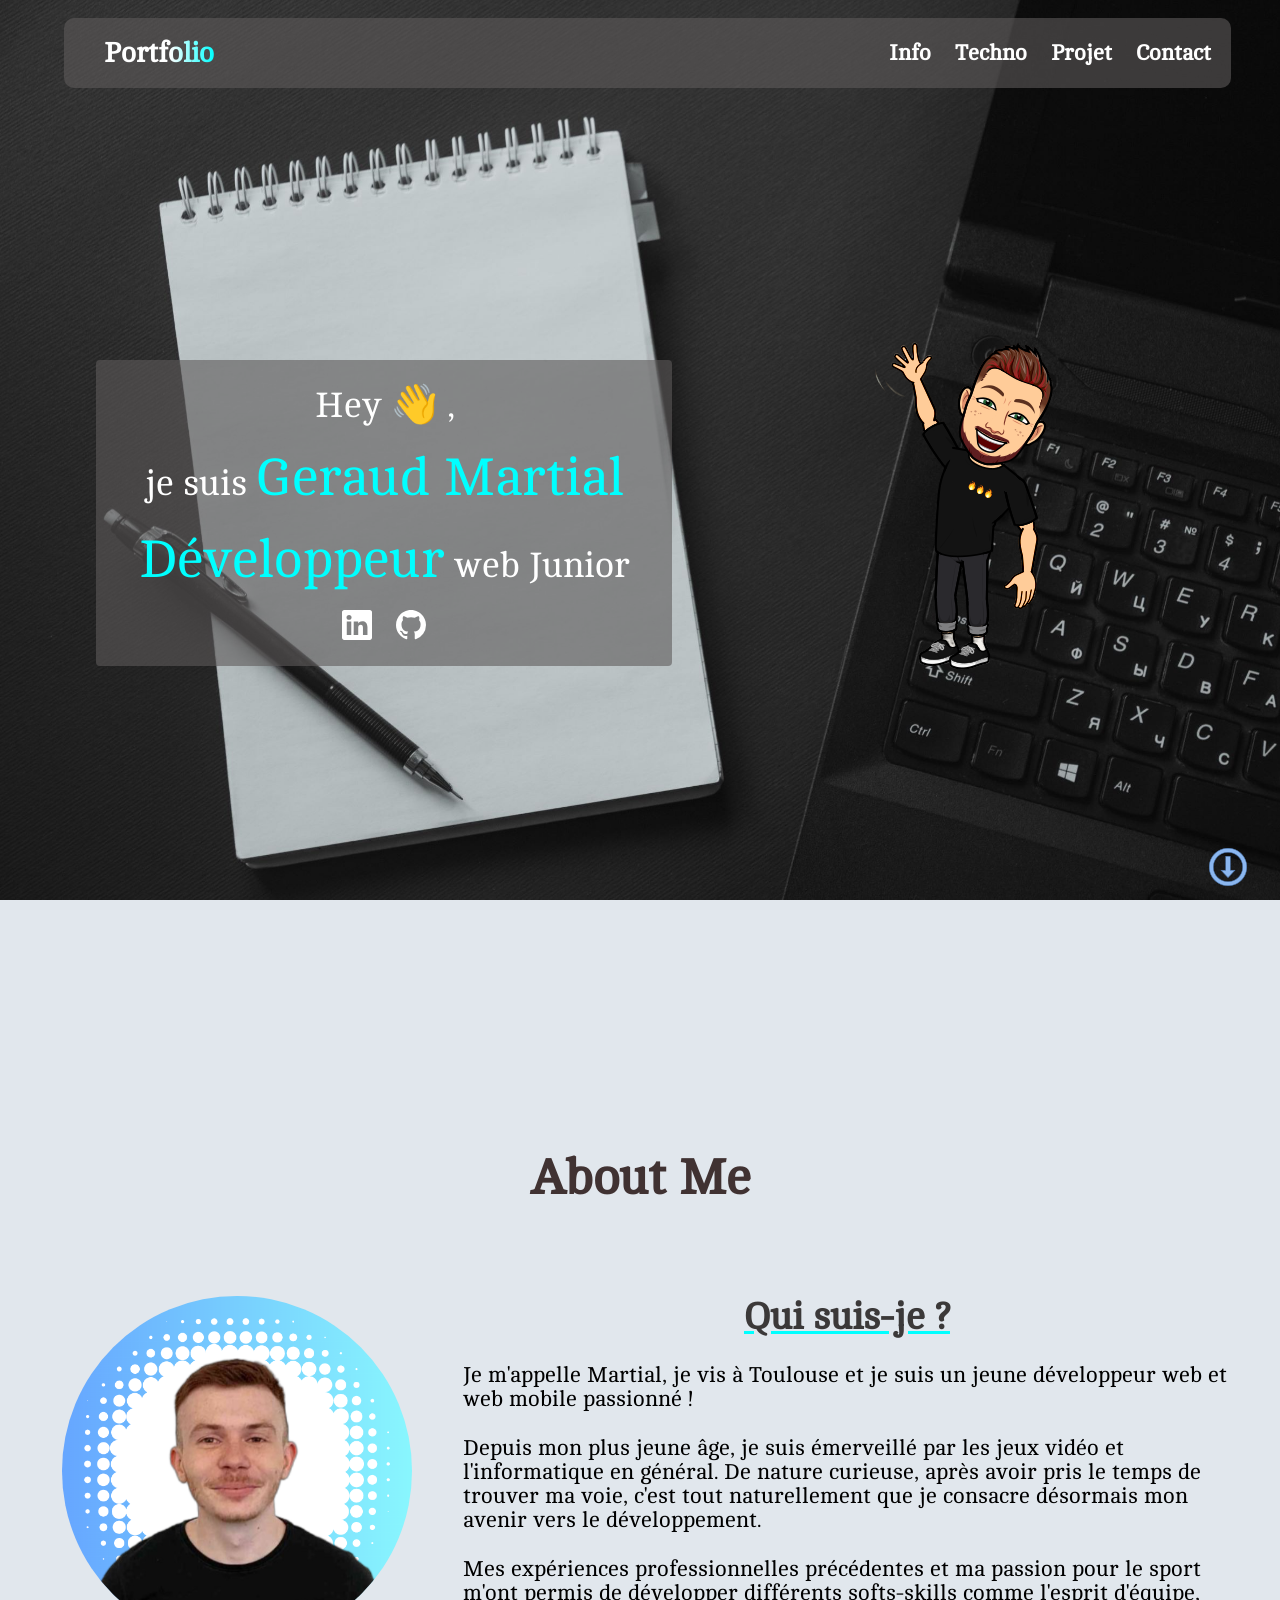
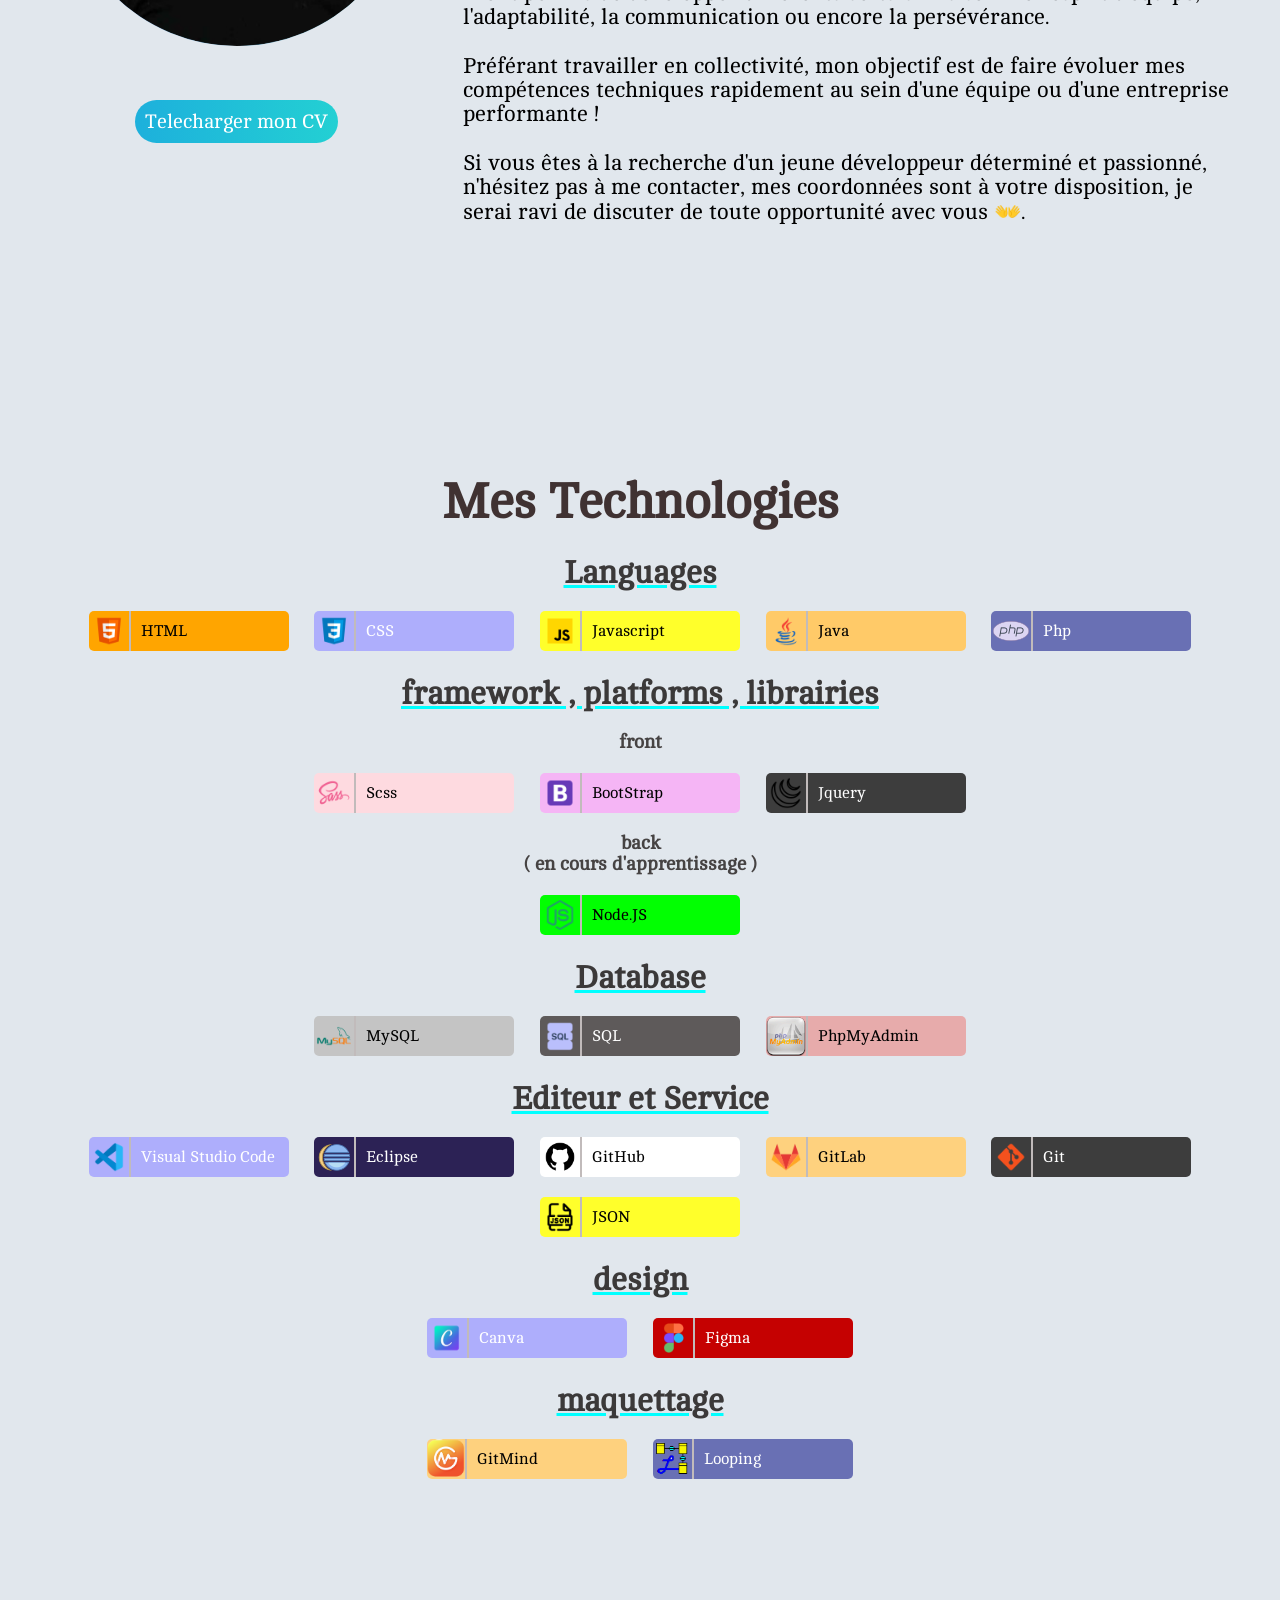
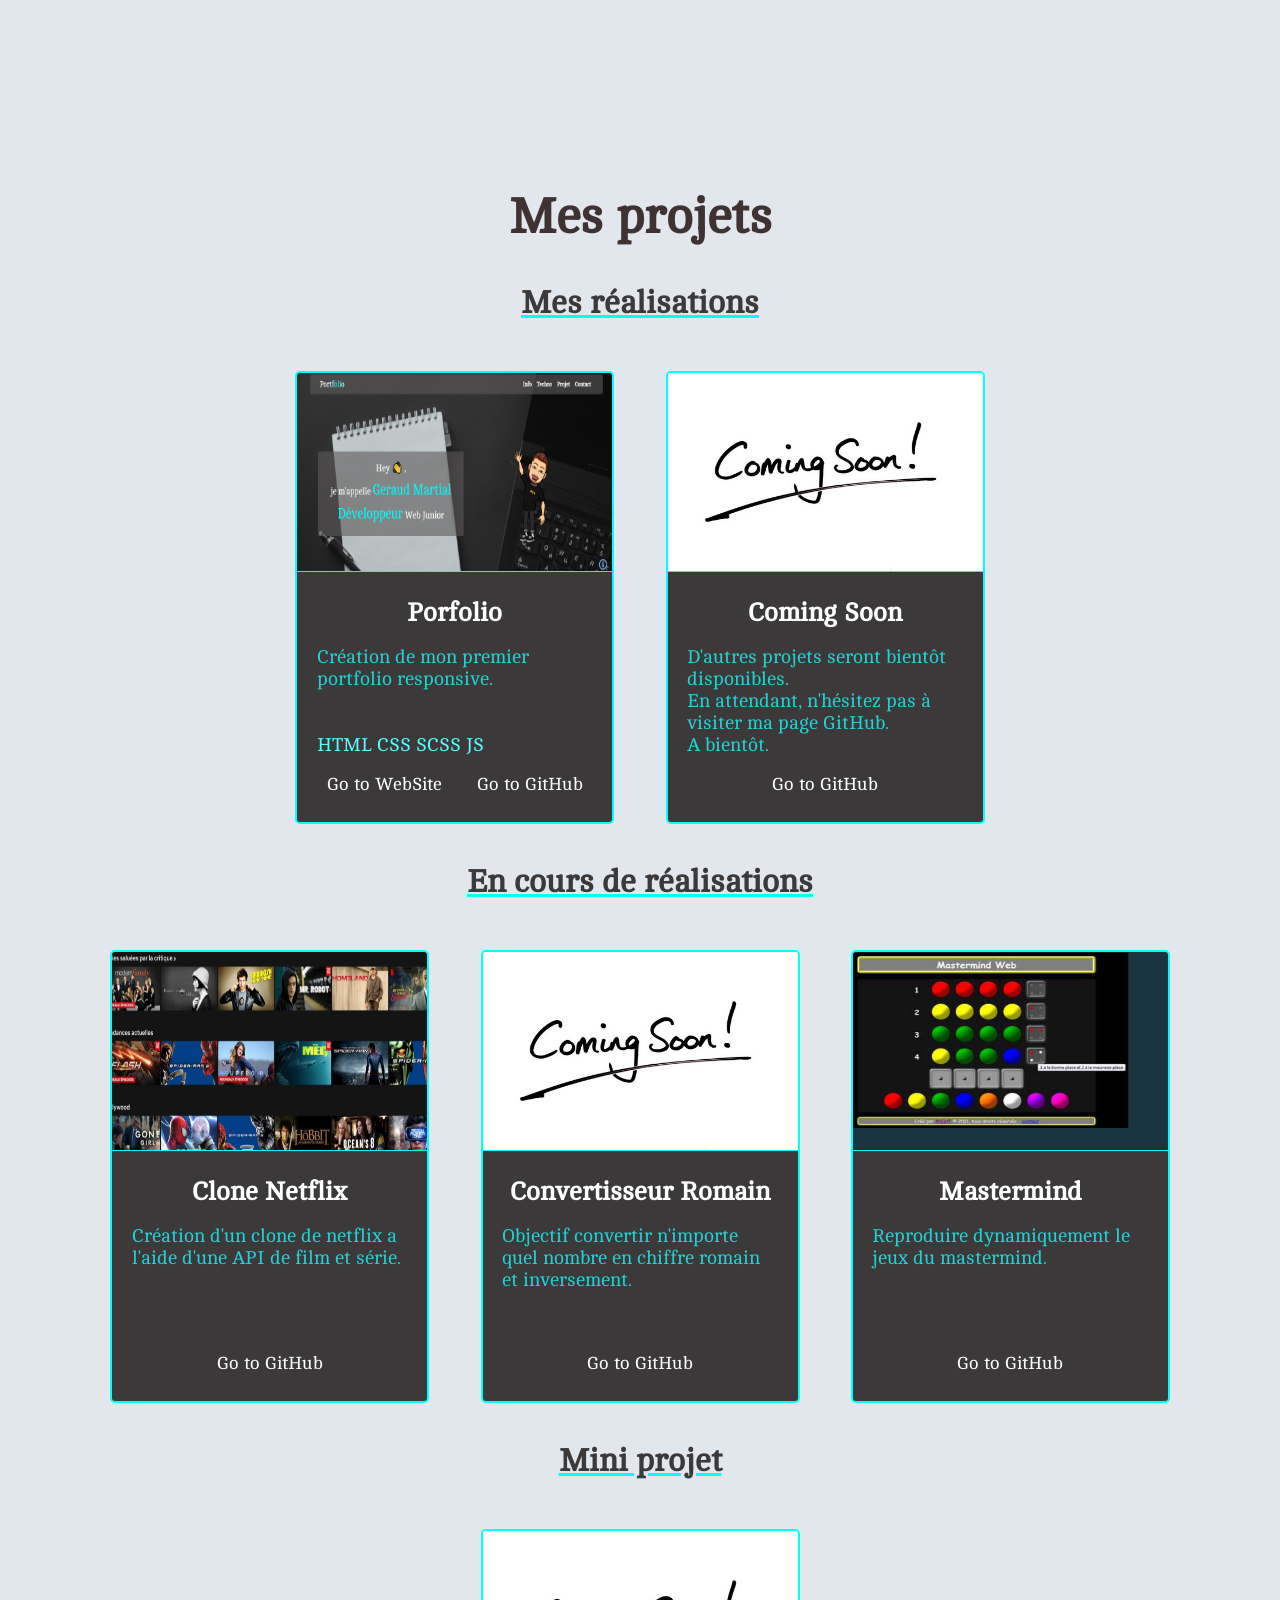
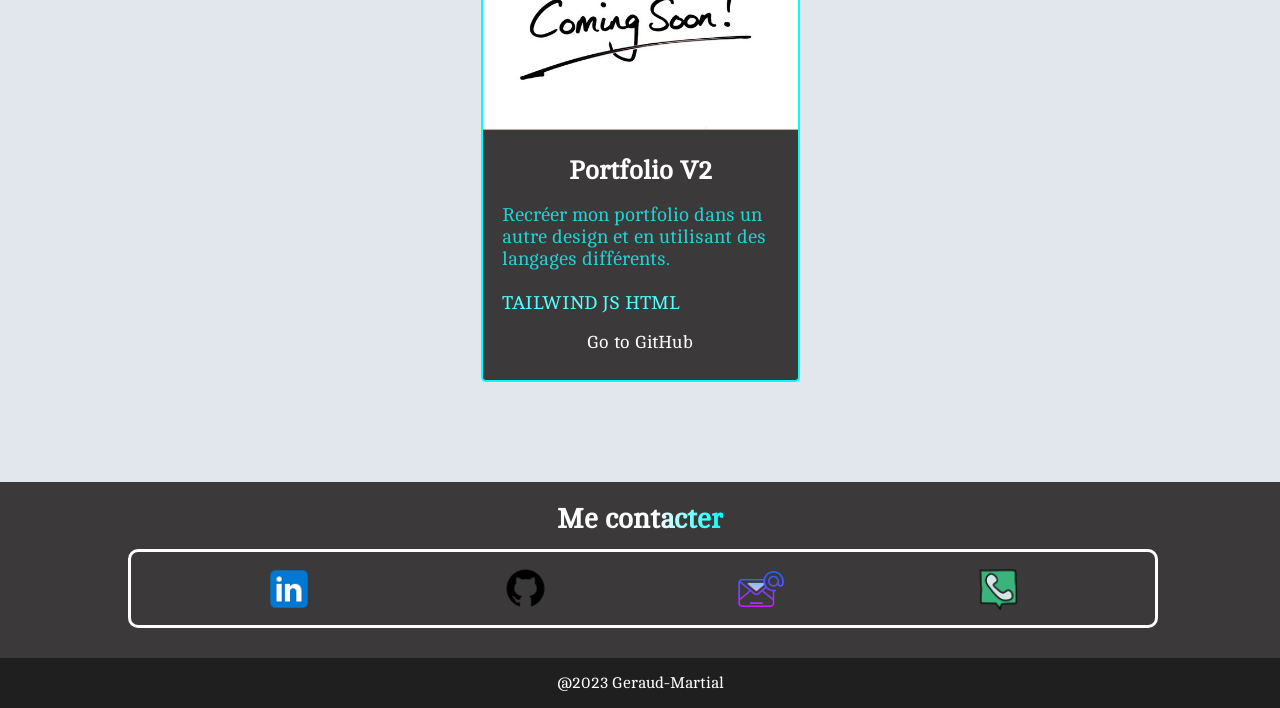
<file: index.html>
<!DOCTYPE html>
<html lang="en">

<head>
  <meta charset="UTF-8" />
  <meta http-equiv="X-UA-Compatible" content="IE=edge" />
  <meta name="viewport" content="width=device-width, initial-scale=1.0" />
  <link href="marflix.css" rel="stylesheet" />
  <link rel="shortcut icon" href="images/icon.png" type="image/x-icon">
  <script src="marflix.js" defer></script>
  <title>Geraud Martial - Website</title>
</head>

<body>
  <section class="idk">
    <nav id="top">
      <h2 class="logo"><a href="#">Portfolio</a></h2>

      <ul>
        <li class="burgeur"><svg xmlns="http://www.w3.org/2000/svg" color="white" width="25" height="25"
            fill="currentColor" class="bi bi-list" viewBox="0 0 16 16">
            <path fill-rule="evenodd"
              d="M2.5 12a.5.5 0 0 1 .5-.5h10a.5.5 0 0 1 0 1H3a.5.5 0 0 1-.5-.5zm0-4a.5.5 0 0 1 .5-.5h10a.5.5 0 0 1 0 1H3a.5.5 0 0 1-.5-.5zm0-4a.5.5 0 0 1 .5-.5h10a.5.5 0 0 1 0 1H3a.5.5 0 0 1-.5-.5z" />
          </svg></li>
        <li class='item' style="--i:1;"><a href="#ancre1">Info</a></li>
        <li class='item' style="--i:2;"><a href="#ancre2">Techno</a></li>
        <li class='item' style="--i:3;"><a href="#ancre3">Projet</a></li>
        <li class='item' style="--i:4;"><a href="#contacter">Contact</a></li>
      </ul>

    </nav>
    <div class="present">
      <p class="pres">Hey <span class="wave">👋</span> ,</p>
      <p class="nom">je suis <span>Geraud Martial </span></p>
      <p class="met"><span>Développeur</span> web Junior</p>
      <div class="con">
        <a href="https://www.linkedin.com/in/martial-geraud-942b45249/" target="_blank"><svg
            xmlns="http://www.w3.org/2000/svg" fill="currentColor" class="bi bi-linkedin li" viewBox="0 0 16 16">
            <path
              d="M0 1.146C0 .513.526 0 1.175 0h13.65C15.474 0 16 .513 16 1.146v13.708c0 .633-.526 1.146-1.175 1.146H1.175C.526 16 0 15.487 0 14.854V1.146zm4.943 12.248V6.169H2.542v7.225h2.401zm-1.2-8.212c.837 0 1.358-.554 1.358-1.248-.015-.709-.52-1.248-1.342-1.248-.822 0-1.359.54-1.359 1.248 0 .694.521 1.248 1.327 1.248h.016zm4.908 8.212V9.359c0-.216.016-.432.08-.586.173-.431.568-.878 1.232-.878.869 0 1.216.662 1.216 1.634v3.865h2.401V9.25c0-2.22-1.184-3.252-2.764-3.252-1.274 0-1.845.7-2.165 1.193v.025h-.016a5.54 5.54 0 0 1 .016-.025V6.169h-2.4c.03.678 0 7.225 0 7.225h2.4z" />
          </svg></a>
        <a href="https://github.com/MartialGer" target="_blank"><svg xmlns="http://www.w3.org/2000/svg"
            fill="currentColor" class="bi bi-github gi" viewBox="0 0 16 16">
            <path
              d="M8 0C3.58 0 0 3.58 0 8c0 3.54 2.29 6.53 5.47 7.59.4.07.55-.17.55-.38 0-.19-.01-.82-.01-1.49-2.01.37-2.53-.49-2.69-.94-.09-.23-.48-.94-.82-1.13-.28-.15-.68-.52-.01-.53.63-.01 1.08.58 1.23.82.72 1.21 1.87.87 2.33.66.07-.52.28-.87.51-1.07-1.78-.2-3.64-.89-3.64-3.95 0-.87.31-1.59.82-2.15-.08-.2-.36-1.02.08-2.12 0 0 .67-.21 2.2.82.64-.18 1.32-.27 2-.27.68 0 1.36.09 2 .27 1.53-1.04 2.2-.82 2.2-.82.44 1.1.16 1.92.08 2.12.51.56.82 1.27.82 2.15 0 3.07-1.87 3.75-3.65 3.95.29.25.54.73.54 1.48 0 1.07-.01 1.93-.01 2.2 0 .21.15.46.55.38A8.012 8.012 0 0 0 16 8c0-4.42-3.58-8-8-8z" />
          </svg></a>
      </div>

    </div>
    <div class="bitmojie">
      <img src="images/me.png" alt="mon bitmojie" />
    </div>
    <div class="bas">
      <a href="#ancre1"><img id="flèche" src="/images 2/logo_bas.png" alt="flèche pour scroller vers le bas"></a>
    </div>
  </section>
  <section class="about">
    <h1 id="ancre1">About Me</h1>

    <div class="Cv">
      <div class="contentcv">
        <div class="see">

          <img src="content/profile-pic.png" alt="">
          <div class="telecharger">
            <a href="content/Cv_Martial_Geraud_all.pdf" target="_blank"><button>Telecharger mon CV</button></a>
          </div>
        </div>
        <div class="description">
          <h1 class="under">Qui suis-je ?</h1>
          <p class="noreveal"> Je m'appelle Martial, je vis à Toulouse et je suis un jeune développeur web et web
            mobile passionné ! </p>

          <p class="noreveal">Depuis mon plus jeune âge, je suis émerveillé par les jeux vidéo et l'informatique en
            général.
            De nature curieuse, après avoir pris le temps de trouver ma voie, c'est tout naturellement que je consacre
            désormais mon avenir vers le développement.</p>

          <p class="noreveal">Mes expériences professionnelles précédentes et ma passion pour le sport m'ont permis de
            développer différents softs-skills comme
            l'esprit d'équipe, l'adaptabilité, la communication ou encore la persévérance.
          </p>

          <p class="noreveal">
            Préférant travailler en collectivité, mon objectif est de faire évoluer mes compétences techniques
            rapidement au sein d'une équipe ou d'une entreprise performante !
          </p>
          <p class="noreveal">Si vous êtes à la recherche d'un jeune développeur déterminé et passionné, n'hésitez pas à
            me contacter,
            mes coordonnées sont à votre disposition, je serai ravi de discuter de toute opportunité avec vous 👐.</p>


        </div>
      </div>

    </div>
  </section>
  <section class="techno " id="ancre2">
    <h1>Mes Technologies</h1>
    <h2 class="under">Languages</h2>
    <div class="languages un noreveal">
      <div class="element orange1">
        <div class="img">
          <img src="/images 3/logo_html.png" />
        </div>
        <div class="explain">
          <p>HTML</p>
        </div>
      </div>
      <div class="element blue">
        <div class="img">
          <img src="/images 3/logo_css.png" />
        </div>
        <div class="explain">
          <p>CSS</p>
        </div>
      </div>
      <div class="element yellow">
        <div class="img">
          <img src="/images 3/logo_JavaScript.png" />
        </div>
        <div class="explain">
          <p>Javascript</p>
        </div>
      </div>
      <div class="element orange3 ">
        <div class="img">
          <img src="/images 3/logo_java.png" />
        </div>
        <div class="explain">
          <p>Java</p>
        </div>
      </div>
      <div class="element php">
        <div class="img">
          <img src="/images 3/logo_php.png" />
        </div>
        <div class="explain">
          <p>Php</p>
        </div>
      </div>
    </div>
    <h2 class="under">framework , platforms , librairies</h2>
    <h3>front</h3>
    <div class="languages deux noreveal">
      <div class="element pink">
        <div class="img">
          <img src="/images 3/logo_scss.png" />
        </div>
        <div class="explain">
          <p>Scss</p>
        </div>
      </div>
      <div class="element purple">
        <div class="img">
          <img src="/images 3/logo_bootstrap.png" />
        </div>
        <div class="explain">
          <p>BootStrap</p>
        </div>
      </div>
      <div class="element black">
        <div class="img">
          <img src="/images 3/logo_jquery.png" />
        </div>
        <div class="explain">
          <p>Jquery</p>
        </div>
      </div>
    </div>
    <h3>back <br />( en cours d'apprentissage )</h3>
    <div class="languages trois noreveal">
      <div class="element green">
        <div class="img">
          <img src="/images 3/logo_nodeJS.png" />
        </div>
        <div class="explain">
          <p>Node.JS</p>
        </div>
      </div>
    </div>
    <h2 class="under">Database</h2>
    <div class="languages quatre noreveal">
      <div class="element gray2">
        <div class="img">
          <img src="/images 3/logo_mysql.png" />
        </div>
        <div class="explain">
          <p>MySQL</p>
        </div>
      </div>
      <div class="element gray">
        <div class="img">
          <img src="/images 3/logo_sql.png" />
        </div>
        <div class="explain">
          <p>SQL</p>
        </div>
      </div>
      <div class="element smoke">
        <div class="img">
          <img src="/images 3/logo_PhpMyAdmin.png" />
        </div>
        <div class="explain">
          <p>PhpMyAdmin</p>
        </div>
      </div>
    </div>
    <h2 class="under">Editeur et Service</h2>
    <div class="languages cinq noreveal">
      <div class="element blue">
        <div class="img">
          <img src="/images 3/logo_vsc.png" />
        </div>
        <div class="explain">
          <p>Visual Studio Code</p>
        </div>
      </div>
      <div class="element eclipse">
        <div class="img">
          <img src="/images 3/logo_eclipsee.png" />
        </div>
        <div class="explain">
          <p>Eclipse</p>
        </div>
      </div>

      <div class="element">
        <div class="img">
          <img src="/images 3/logo_github.png" />
        </div>
        <div class="explain ">
          <p>GitHub</p>
        </div>
      </div>
      <div class="element orange2 ">
        <div class="img">
          <img src="/images 3/logo_gitlab.png" />
        </div>
        <div class="explain">
          <p>GitLab</p>
        </div>
      </div>
      <div class="element black">
        <div class="img">
          <img src="/images 3/logo_git.png" />
        </div>
        <div class="explain">
          <p>Git</p>
        </div>
      </div>
      <div class="element yellow">
        <div class="img">
          <img src="/images 3/logo_json.png" />
        </div>
        <div class="explain">
          <p>JSON</p>
        </div>
      </div>
    </div>
    <h2 class="under">design</h2>
    <div class="languages six noreveal">
      <div class="element blue">
        <div class="img">
          <img src="/images 3/logo_canva.png" />
        </div>
        <div class="explain">
          <p>Canva</p>
        </div>
      </div>
      <div class="element red">
        <div class="img">
          <img src="/images 3/logo_figma.png" />
        </div>
        <div class="explain">
          <p>Figma</p>
        </div>
      </div>
    </div>
    <h2 class="under">maquettage</h2>
    <div class="languages sept noreveal">
      <div class="element orange2">
        <div class="img">
          <img src="/images 3/logo_gitmind.png" />
        </div>
        <div class="explain">
          <p>GitMind</p>
        </div>
      </div>
      <div class="element php">
        <div class="img">
          <img src="/images 3/logo_looping.png" />
        </div>
        <div class="explain">
          <p>Looping</p>
        </div>
      </div>
    </div>
  </section>
  <section class="proj" id="ancre3">
    <h1>Mes projets</h1>
    <div class="rea one noreveal">
      <h2 class="under">Mes réalisations</h2>
      <div class="r">

        <div class="show">


          <img src="/images 4/site.jpg">

          <div class="demo">
            <h3>Porfolio</h3>
            <p class="text">Création de mon premier portfolio responsive.<br><br><br>
              <span>HTML CSS SCSS JS </span>


            </p>
            <div class="link">
              <a href="marflix.html">
                <p>Go to WebSite</p>
              </a>
              <a href="https://github.com/MartialGer?tab=projects" target="_blank">
                <p>Go to GitHub</p>
              </a>

            </div>
          </div>
        </div>
        <div class="show">


          <img src="/images 4/soon.jpg">

          <div class="demo">
            <h3>Coming Soon</h3>
            <p class="text">D'autres projets seront bientôt disponibles.<br> En attendant, n'hésitez pas à visiter ma
              page GitHub.<br> A bientôt.</p>
            <div class="link">

              <a href="https://github.com/MartialGer" target="_blank">
                <p>Go to GitHub</p>
              </a>
            </div>
          </div>
        </div>
      </div>
    </div>
    <div class="rea two noreveal">
      <h2 class="under">En cours de réalisations</h2>
      <div class="r">

        <div class="show">
          <img src="/images 4/net.jpg">
          <div class="demo">
            <h3>Clone Netflix</h3>
            <p class="text">Création d'un clone de netflix a l'aide d'une API de film et série. <br><br><br><br></p>
            <div class="link">

              <a href="https://github.com/MartialGer" target="_blank">
                <p>Go to GitHub</p>
              </a>
            </div>
          </div>
        </div>
        <div class="show">
          <img src="/images 4/soon.jpg">
          <div class="demo">
            <h3>Convertisseur Romain</h3>
            <p class="text">Objectif convertir n'importe quel nombre en chiffre romain et inversement. <br><br><br></p>
            <div class="link">

              <a href="https://github.com/MartialGer" target="_blank">
                <p>Go to GitHub</p>
              </a>
            </div>
          </div>
        </div>
        <div class="show">
          <img src="/images 4/master.jpg">
          <div class="demo">
            <h3>Mastermind</h3>
            <p class="text"> Reproduire dynamiquement le jeux du mastermind. <br><br><br><br></p>
            <div class="link">

              <a href="https://github.com/MartialGer" target="_blank">
                <p>Go to GitHub</p>
              </a>
            </div>
          </div>
        </div>
      </div>
    </div>

    <div class="rea three noreveal">
      <h2 class="under">Mini projet</h2>
      <div class="r">

        <div class="show">
          <img src="/images 4/soon.jpg">
          <div class="demo">
            <h3>Portfolio V2</h3>
            <p class="text">Recréer mon portfolio dans un autre design et en utilisant des langages différents.<br>
              <br>
              <span>TAILWIND JS HTML</span>
            </p>
            <div class="link">

              <a href="https://github.com/MartialGer" target="_blank">
                <p>Go to GitHub</p>
              </a>
            </div>
          </div>
        </div>
      </div>
    </div>
  </section>
  <footer>
    <section class="contact">
      <h1><a id="contacter">Me contacter</a></h1>
      <div class="logoc">
        <ul>
          <li>
            <a href="https://www.linkedin.com/in/martial-geraud-942b45249/" target="_blank"><img class="linkedin"
                src="/images 2/logo_likedin.png" alt="logo/lien linkedin" /></a>
          </li>
          <li>
            <a href="https://github.com/MartialGer" target="_blank"><img src="./images 3/logo_github.png" class="github"
                alt="logo"></a>
          </li>

          <li>
            <a id="mail"><img class="email" src="/images 2/logo_email.png" alt="logo/lien email" /><span class="m"
                style="display:none;"></span></a>
          </li>
          <li>
            <a id="num"><img class="tel" src="./images 2/logo_tel.png" alt="logo/lien télephone" /><span class="t"
                style="display:none;"></span>
            </a>
          </li>
        </ul>
      </div>
    </section>
    <section class="mention">


      <p>@2023 Geraud-Martial</p>

    </section>
  </footer>
</body>

</html>
</file>
<file: marflix.css>
@import url("https://fonts.googleapis.com/css2?family=Cambo&display=swap");
* {
  margin: 0;
  padding: 0;
  font-family: "Cambo", serif;
  scroll-behavior: smooth;
}
* body {
  animation: 12s scroll;
  position: relative;
  background-color: rgb(225, 231, 237);
}
* body .idk {
  margin-top: 0;
  height: 100vh;
  background-repeat: no-repeat;
  background-size: cover;
  margin-top: 0px;
  position: relative;
  transition: 6s;
  background-image: url(/images/stylo.jpg);
}
* body .idk nav {
  width: 90%;
  height: 60px;
  background-color: rgba(94, 90, 90, 0.6);
  border-radius: 10px;
  margin-left: 5%;
  top: 2vh;
  position: absolute;
  padding: 5px;
  padding-right: 10px;
  display: flex;
  align-items: center;
  justify-content: space-between;
  animation: slideBottom 2.5s ease forwards;
  overflow: hidden;
}
* body .idk nav h2 {
  margin-left: 3%;
  animation: slideRight 2s ease forwards;
  animation-delay: 1.5s;
  opacity: 0;
}
* body .idk nav h2 a {
  background: linear-gradient(to left, white 35%, aqua 50%, white 70%);
  scroll-behavior: smooth;
  color: white;
  background-size: 200%;
  -webkit-background-clip: text;
          background-clip: text;
  -webkit-text-fill-color: transparent;
  animation: shine 1s linear infinite;
  font-size: 28px;
  text-decoration: none;
  font-weight: bold;
  transition: all 1s;
  cursor: default;
}
* body .idk nav h2 a:hover {
  font-size: 38px;
}
* body .idk nav ul {
  margin-right: 0 4% 0 0;
  text-align: left;
  cursor: default;
}
* body .idk nav ul li {
  list-style-type: none;
  display: inline-block;
  padding: 10px;
  animation: slideTop 1s ease forwards;
  animation-delay: calc(0.4s * var(--i));
  opacity: 0;
}
* body .idk nav ul li .item {
  flex-direction: wrap;
}
* body .idk nav ul li a {
  font-size: 22px;
  color: white;
  text-decoration: none;
  font-weight: bold;
  cursor: pointer;
  transition: all 1s;
  position: relative;
  /* Style pour le texte sur hover */
}
* body .idk nav ul li a:hover {
  color: aqua;
  font-size: 34px;
}
* body .idk nav ul li a::after {
  content: "";
  background: aqua;
  height: 2px;
  position: absolute;
  width: 0;
  bottom: 0;
  left: 50%;
  transform: translateX(-50%);
  transition: width 0.3s ease-in-out;
}
* body .idk nav ul li a:hover::after {
  width: 100%;
}
* body .idk nav ul .burgeur {
  display: none;
  animation: slideLeft 2s ease forwards;
}
* body .idk .present {
  color: white;
  position: absolute;
  top: 40vh;
  left: 7.5%;
  background-color: rgba(94, 90, 90, 0.6);
  width: 45%;
  text-align: center;
  border-radius: 4px;
  animation: slideRight 2s;
  overflow: hidden;
}
* body .idk .present p {
  animation: disabled 3s;
  animation-delay: 1.5s;
  animation-fill-mode: forwards;
  opacity: 0;
  transition: 1s;
}
* body .idk .present p.pres {
  font-size: 36px;
  margin-top: 22px;
}
* body .idk .present p.pres .wave {
  animation: wave 2s infinite forwards;
  transform-origin: 70% 70%;
  display: inline-block;
  font-size: 38px;
}
@keyframes wave {
  0% {
    transform: rotate(0deg);
  }
  10% {
    transform: rotate(14deg);
  }
  20% {
    transform: rotate(-8deg);
  }
  20% {
    transform: rotate(14deg);
  }
  40% {
    transform: rotate(-4deg);
  }
  50% {
    transform: rotate(10deg);
  }
  60% {
    transform: rotate(0deg);
  }
  100% {
    transform: rotate(0deg);
  }
}
* body .idk .present p.nom {
  margin-top: 22px;
  color: white;
  opacity: 0;
  font-size: 36px;
  animation: 4s slideRight 2s ease forwards;
}
* body .idk .present p.met {
  font-size: 36px;
  margin-top: 22px;
  animation: 4s slideLeft 2s ease forwards;
}
* body .idk .present span {
  color: aqua;
  font-size: 54px;
}
* body .idk .present .con {
  margin-top: 20px;
  margin-bottom: 22px;
  animation: slideTop 5s;
}
* body .idk .present .con a {
  margin-left: 10px;
  margin-right: 10px;
}
* body .idk .present .con a .li {
  color: white;
  width: 30px;
  height: 30;
}
* body .idk .present .con a .li:hover {
  color: #108bc4;
}
* body .idk .present .con a .gi {
  color: white;
  width: 30px;
  height: 30px;
}
* body .idk .present .con a .gi:hover {
  color: black;
}
* body .idk .bitmojie {
  position: absolute;
  top: 32vh;
  left: 60%;
  animation: disabled 3s;
  animation-delay: 1.5s;
  animation-fill-mode: forwards;
  opacity: 0;
}
* body .idk .bas {
  position: fixed;
  bottom: 1%;
  right: 2.5%;
  animation: disabled 2.5s;
  animation-delay: 1.5s;
  animation-fill-mode: forwards;
  opacity: 0;
  z-index: 2;
}
* body .idk .bas:hover {
  scale: 1.1;
}
* body .idk .bas img {
  animation: turn 5s infinite;
  animation-delay: 4s;
  transform-style: preserve-3d;
  transform: rotateY(360deg);
  animation-fill-mode: forwards;
}
* body .about {
  margin-bottom: 200px;
  background-color: rgb(225, 231, 237);
  padding-top: 250px;
}
* body .about h1 {
  font-size: 50px;
  text-align: center;
  color: #403232;
}
* body .about .Cv {
  width: 100%;
  display: flex;
  justify-content: center;
  padding-top: 20px;
}
* body .about .Cv .contentcv {
  width: 100%;
  border-radius: 10px;
  text-align: center;
  display: flex;
  margin-top: 50px;
  justify-content: center;
}
* body .about .Cv .contentcv .see {
  margin-top: 20px;
  margin-left: 4%;
  margin-right: 2%;
  text-align: center;
}
* body .about .Cv .contentcv .see img {
  width: 350px;
  border-radius: 220px;
  transition: all 1s;
}
* body .about .Cv .contentcv .see img:hover {
  scale: 1.1;
}
* body .about .Cv .contentcv .see div.telecharger {
  width: 100%;
}
* body .about .Cv .contentcv .see div.telecharger a button {
  margin-top: 50px;
  border-radius: 30px;
  font-size: 20px;
  padding: 10px;
  background-image: linear-gradient(to right, #1db0dc, #23d0d3);
  color: white;
  border: #1db0dc;
  transition: all 3s;
  cursor: pointer;
}
* body .about .Cv .contentcv .see div.telecharger a button:hover {
  background: linear-gradient(to left, #1db0dc, #23d0d3);
}
* body .about .Cv .contentcv .description {
  width: 60%;
  border-radius: 10px;
  text-align: left;
  margin-top: 20px;
  margin-left: 2%;
  margin-right: 3%;
}
* body .about .Cv .contentcv .description h1 {
  font-size: 38px;
  color: #3b3939;
}
* body .about .Cv .contentcv .description p {
  margin-top: 25px;
  font-size: 22px;
}
* body .techno {
  margin-bottom: 300px;
  background-color: rgb(225, 231, 237);
  padding-top: 50px;
}
* body .techno h1 {
  font-size: 50px;
  text-align: center;
  color: #403232;
}
* body .techno h2 {
  text-align: center;
  font-size: 32px;
  margin-top: 25px;
  color: #3b3939;
}
* body .techno h3 {
  text-align: center;
  margin-top: 20px;
  color: #464343;
}
* body .techno .languages {
  display: flex;
  justify-content: center;
  flex-direction: row;
  flex-wrap: wrap;
}
* body .techno .languages .element {
  background-color: white;
  width: 200px;
  display: flex;
  align-items: center;
  height: 40px;
  margin: 10px 1% 0 1%;
  border-radius: 5px;
  flex-wrap: nowrap;
  margin-top: 20px;
  transition: transform 0.7s ease-in-out;
}
* body .techno .languages .element:hover {
  transform-style: preserve-3d;
  transform: rotateY(360deg);
}
* body .techno .languages .element .img {
  justify-content: center;
  height: 40px;
  border-right: 2px solid rgb(193, 187, 187);
}
* body .techno .languages .element .img img {
  height: 40px;
}
* body .techno .languages .element .explain {
  display: flex;
  align-items: center;
  width: 100%;
  height: 100%;
  border-top-right-radius: 5px;
  border-bottom-right-radius: 5px;
}
* body .techno .languages .element .explain p {
  margin: 10px;
}
* body .techno .languages .yellow {
  background-color: rgb(255, 255, 43);
}
* body .techno .languages .blue {
  background-color: rgb(174, 174, 252);
  color: white;
}
* body .techno .languages .pink {
  background-color: rgb(254, 218, 224);
}
* body .techno .languages .purple {
  background-color: rgb(245, 181, 245);
}
* body .techno .languages .green {
  background-color: rgb(2, 255, 2);
}
* body .techno .languages .black {
  background-color: rgb(61, 61, 61);
  color: white;
}
* body .techno .languages .php {
  background-color: #6970b4;
  color: white;
}
* body .techno .languages .orange1 {
  background-color: orange;
}
* body .techno .languages .orange2 {
  background-color: rgb(254, 209, 126);
}
* body .techno .languages .orange3 {
  background-color: rgb(255, 202, 104);
}
* body .techno .languages .red {
  background-color: rgb(197, 1, 1);
  color: white;
}
* body .techno .languages .gray {
  background-color: #5e5a5a;
  color: white;
}
* body .techno .languages .gray2 {
  background-color: #c4c4c4;
}
* body .techno .languages .eclipse {
  background-color: #2c2255;
  color: white;
}
* body .techno .languages .smoke {
  background-color: rgb(231, 171, 171);
}
* body .proj {
  margin-bottom: 100px;
  background-color: rgb(225, 231, 237);
  padding-top: 10px;
}
* body .proj h1 {
  font-size: 50px;
  text-align: center;
  color: #403232;
}
* body .proj h2 {
  font-size: 32px;
  text-align: center;
  margin-top: 40px;
  color: #3b3939;
}
* body .proj .r {
  display: flex;
  justify-content: center;
  flex-wrap: wrap;
}
* body .proj .r .show {
  display: flex;
  flex-direction: column;
  margin-left: 2%;
  margin-right: 2%;
  margin-top: 50px;
}
* body .proj .r .show:hover {
  scale: 1.03;
}
* body .proj .r .show img {
  border-top-left-radius: 5px;
  border-top-right-radius: 5px;
  height: 22vh;
  width: 315px;
  -o-object-fit: fill;
     object-fit: fill;
  border: 2px solid aqua;
  border-bottom: 1px solid aqua;
}
* body .proj .r .show .demo {
  border-bottom-left-radius: 5px;
  border-bottom-right-radius: 5px;
  height: 250px;
  width: 315px;
  background-color: #3b3939;
  border: 2px solid aqua;
  border-top: none;
}
* body .proj .r .show .demo h3 {
  color: white;
  text-align: center;
  margin-top: 1em;
  font-size: 1.6em;
}
* body .proj .r .show .demo .text {
  margin: 1em 1em 1em 1em;
  font-size: 1.2em;
  color: #23d0d3;
}
* body .proj .r .show .demo .text span {
  color: rgb(82, 254, 254);
}
* body .proj .r .show .demo .link {
  display: flex;
  justify-content: center;
}
* body .proj .r .show .demo .link a {
  text-decoration: none;
  color: white;
  cursor: pointer;
  transition: all 1s;
  position: relative;
}
* body .proj .r .show .demo .link a:hover {
  color: aqua;
  font-size: 18px;
}
* body .proj .r .show .demo .link a::after {
  content: "";
  background: aqua;
  height: 2px;
  position: absolute;
  width: 0;
  bottom: 0;
  left: 50%;
  transform: translateX(-50%);
  transition: width 0.3s ease-in-out;
}
* body .proj .r .show .demo .link a:hover::after {
  width: 70%;
}
* body .proj .r .show .demo .link a p {
  color: white;
  margin: 0 1em 0 1em;
  font-size: 1.1em;
}
* body .contact {
  background-color: #3b3939;
  width: 100%;
  padding-top: 6px;
  padding-bottom: 30px;
}
* body .contact h1 {
  text-align: center;
  font-size: 46px;
}
* body .contact h1 a {
  background: linear-gradient(to left, white 35%, aqua 50%, white 70%);
  color: white;
  background-size: 200%;
  -webkit-background-clip: text;
          background-clip: text;
  -webkit-text-fill-color: transparent;
  animation: shine2 1s linear infinite;
  font-size: 28px;
  text-decoration: none;
  font-weight: bold;
  transition: all 1s;
  cursor: default;
}
* body .contact .logoc {
  border: 3px solid white;
  width: 80%;
  margin-left: 10%;
  border-radius: 10px;
  margin-top: 10px;
}
* body .contact .logoc ul {
  display: flex;
  justify-content: space-evenly;
  align-items: center;
  margin-bottom: 10px;
  margin-top: 10px;
}
* body .contact .logoc ul li {
  display: inline;
  text-decoration: none;
  margin-left: 5%;
  margin-right: 5%;
}
* body .contact .logoc ul li a {
  text-decoration: none;
  color: white;
  display: flex;
  align-items: center;
  cursor: pointer;
}
* body .contact .logoc ul li a img.linkedin {
  width: 50px;
  height: 50px;
  transition: transform 1.2s;
}
* body .contact .logoc ul li a img.linkedin:hover {
  scale: 1.2;
  transform: rotate(360deg);
}
* body .contact .logoc ul li a img.github {
  width: 53px;
  height: 53px;
  transition: transform 1.2s;
}
* body .contact .logoc ul li a img.github:hover {
  scale: 1.2;
  transform: rotate(360deg);
}
* body .contact .logoc ul li a img.email {
  width: 50px;
  height: 50px;
  transition: transform 1.2s;
}
* body .contact .logoc ul li a img.email:hover {
  scale: 1.2;
  transform: rotate(360deg);
}
* body .contact .logoc ul li a img.tel {
  width: 51px;
  height: 51px;
  transition: transform 1.2s;
}
* body .contact .logoc ul li a img.tel:hover {
  scale: 1.2;
  transform: rotate(360deg);
}
* body .mention {
  height: 50px;
  width: 100%;
  background-color: #1f1f1f;
  display: flex;
  align-items: center;
  justify-content: center;
}
* body .mention p {
  text-align: center;
  color: white;
}
* .under {
  -webkit-text-decoration: underline aqua;
          text-decoration: underline aqua;
}
* .t {
  display: none;
}
* .c {
  display: inline;
}
* .reveal {
  opacity: 1;
  transform: translateY(0);
  transition: 2s;
}
* .noreveal {
  opacity: 0;
  transform: translateY(100px);
}
@keyframes turn {
  from {
    transform: rotateY(0deg);
  }
  to {
    transform: rotateY(360deg);
  }
}
@keyframes disabled {
  from {
    opacity: 0;
  }
  to {
    opacity: 1;
  }
}
@keyframes slide {
  from {
    width: 0;
  }
  to {
    width: 45%;
  }
}
@keyframes shine {
  to {
    background-position: 150%;
  }
}
@keyframes slideBottom {
  from {
    transform: translateY(-100px);
  }
  to {
    transform: translateY(0);
  }
}
@keyframes slideBottom2 {
  from {
    transform: translateY(-10px);
  }
  to {
    transform: translateY(0);
  }
}
@keyframes scroll {
  from {
    overflow: hidden;
  }
  to {
    overflow: auto;
  }
}
@keyframes rotate {
  from {
    transform: rotateY(0deg);
  }
  to {
    transform: rotateY(360deg);
  }
}
@keyframes shine2 {
  to {
    background-position: 150%;
  }
}
@keyframes slideTop {
  0% {
    transform: translateY(100px);
    opacity: 0;
  }
  100% {
    transform: translateY(0);
    opacity: 1;
  }
}
@keyframes slideRight {
  0% {
    transform: translateX(-150px);
    opacity: 0;
  }
  100% {
    transform: translateX(0);
    opacity: 1;
  }
}
@keyframes slideLeft {
  0% {
    transform: translateX(150px);
    opacity: 0;
  }
  100% {
    transform: translateX(0);
    opacity: 1;
  }
}

@media screen and (max-width: 1118px) {
  .show {
    margin-top: 40px !important;
  }
  .description p {
    font-size: 18px !important;
  }
  p.met span,
  p.nom span {
    font-size: 48px !important;
  }
}
@media screen and (max-width: 1040px) {
  p.met,
  p.nom {
    font-size: 32px !important;
  }
  p.met span,
  p.nom span {
    font-size: 42px !important;
  }
  .bitmojie img {
    width: 360px;
  }
}
@media screen and (max-width: 914px) {
  p.met,
  p.nom {
    font-size: 28px !important;
  }
  p.met span,
  p.nom span {
    font-size: 38px !important;
  }
  .bitmojie {
    top: 35vh !important;
  }
  .bitmojie img {
    width: 320px;
  }
}
@media screen and (max-width: 825px) {
  p.pres {
    font-size: 28px;
  }
  p.pres .wave {
    font-size: 28px;
  }
  p.met,
  p.nom {
    font-size: 22px !important;
  }
  p.met span,
  p.nom span {
    font-size: 32px !important;
  }
  .bitmojie {
    top: 38vh !important;
  }
  .bitmojie img {
    width: 280px;
  }
  .contentcv {
    flex-direction: column-reverse;
  }
  .description {
    text-align: center !important;
    align-self: center;
  }
  .see {
    margin-top: 40px !important;
  }
  .about {
    margin-bottom: 150px !important;
  }
}
@media screen and (max-width: 800px) {
  #top ul {
    margin: 16px 3% auto 0;
    text-align: right;
  }
  #top ul li {
    padding: 0;
  }
  #top ul li a {
    font-size: 22px !important;
  }
  #top ul li a:hover {
    font-size: 28px !important;
  }
  #top ul .item {
    display: none;
    flex-direction: column;
    animation: slideBottom2 0.1s !important;
    opacity: 1;
    padding-top: 10px;
    z-index: 3;
  }
  #top ul .burgeur {
    display: list-item;
    padding-bottom: 15px;
  }
  nav {
    overflow: visible !important;
  }
}
@media screen and (max-width: 710px) {
  .bitmojie img {
    width: 220px;
    height: 250px;
  }
  p.pres {
    font-size: 28px !important;
  }
  p.pres .wave {
    font-size: 28px !important;
  }
  p.met span,
  p.nom span {
    font-size: 28px !important;
  }
}
@media screen and (max-width: 610px) {
  p.met,
  p.nom {
    font-size: 18px !important;
  }
  p.met span,
  p.nom span {
    font-size: 22px !important;
  }
  p.pres {
    font-size: 24px !important;
  }
  p.pres .wave {
    font-size: 24px !important;
  }
  .bitmojie {
    top: 40vh !important;
  }
  .bitmojie img {
    width: 200px;
    height: 220px;
  }
}
@media screen and (max-width: 500px) {
  .bitmojie img {
    width: 180px;
  }
  p.met,
  p.nom {
    font-size: 16px !important;
  }
  p.met span,
  p.nom span {
    font-size: 18px !important;
  }
}
@media screen and (max-width: 480px) {
  .bitmojie {
    left: 55% !important;
  }
}
@media screen and (max-width: 480px) {
  .bitmojie {
    left: 55% !important;
  }
}
@media screen and (max-width: 410px) {
  .bitmojie {
    left: 52% !important;
  }
  .present {
    left: 4% !important;
  }
}
@media screen and (max-width: 380px) {
  .bitmojie {
    left: 50% !important;
    top: 45vh !important;
  }
  .bitmojie img {
    width: 150px;
    height: 170px;
  }
  .present {
    left: 2% !important;
  }
  .see {
    margin-left: 0px !important;
    margin-right: 0px !important;
  }
  .see img {
    width: 320px !important;
  }
}/*# sourceMappingURL=marflix.css.map */
</file>
